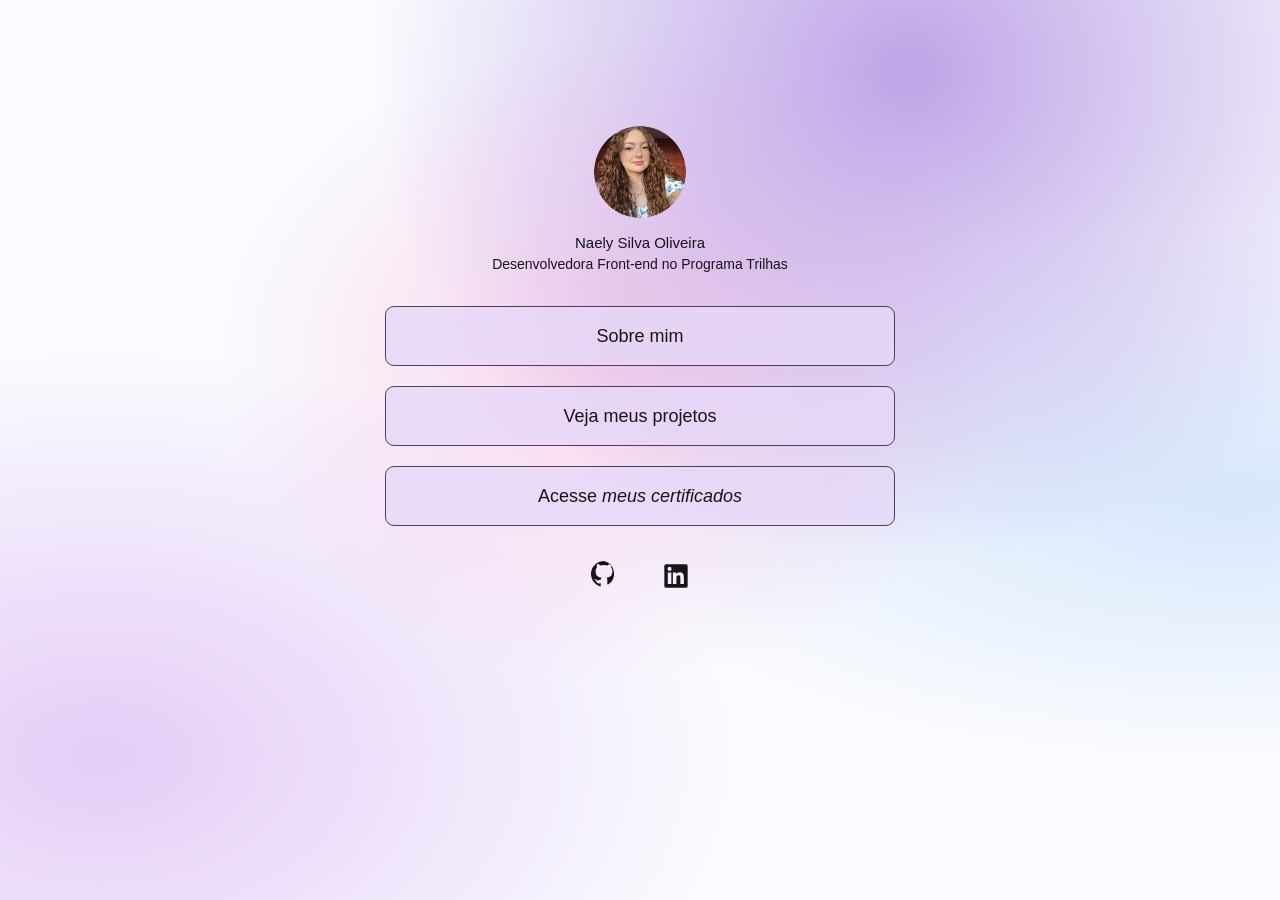
<file: index.html>
<!DOCTYPE html>
<html lang="pt-BR">
<head>
  <meta charset="UTF-8" />
  <meta name="viewport" content="width=device-width, initial-scale=1.0" />
  <meta name="description" content="Portfólio de Naely Silva Oliveira, estudante de Engenharia da Computação e desenvolvedora Front-end." />
  <title>Naely Silva Oliveira | Portfólio</title>
  <link rel="stylesheet" href="style.css" />
</head>
<body>
  <main class="pagina">
    <header class="perfil">
      <a href="index.html" aria-label="Ir para o início">
        <img class="foto-perfil" src="imagens/perfil.png" alt="Foto de Naely Silva Oliveira" onerror="this.style.display='none';this.nextElementSibling.style.display='grid'" />
        <span class="foto-reserva" aria-hidden="true">NS</span>
      </a>
      <h1>Naely Silva Oliveira</h1>
      <p>Desenvolvedora Front-end no Programa Trilhas</p>
    </header>

    <nav class="botoes-inicio" aria-label="Navegação principal">
      <a href="sobre.html">Sobre mim</a>
      <a href="projetos.html">Veja meus projetos</a>
     <a href="https://drive.google.com/drive/folders/14SPVD7hDMXBGm2DD8dzwmc9jp4beab71?usp=sharing"
   target="_blank"
   rel="noopener noreferrer">
   Acesse&nbsp;<em>meus certificados</em>
</a>
    </nav>

    <footer class="redes" aria-label="Redes sociais">
      <a href="https://github.com/silvanaely177-source" target="_blank" rel="noopener noreferrer" aria-label="GitHub de Naely" title="GitHub">
        <svg viewBox="0 0 24 24" aria-hidden="true"><path d="M12 .8a11.2 11.2 0 0 0-3.54 21.82c.56.1.77-.24.77-.54v-2.1c-3.13.68-3.79-1.33-3.79-1.33-.51-1.3-1.25-1.65-1.25-1.65-1.02-.7.08-.69.08-.69 1.13.08 1.73 1.16 1.73 1.16 1 .1.76.11 3.25-.72.1-.8.4-1.35.72-1.66-2.5-.28-5.13-1.25-5.13-5.55 0-1.23.44-2.24 1.16-3.04-.12-.28-.5-1.44.11-3 0 0 .95-.3 3.1 1.16a10.8 10.8 0 0 1 5.65 0c2.15-1.46 3.1-1.16 3.1-1.16.61 1.56.23 2.72.11 3 .72.8 1.15 1.81 1.15 3.04 0 4.31-2.63 5.27-5.14 5.55.41.36.77 1.07.77 2.15v3.19c0 .3.2.65.78.54A11.2 11.2 0 0 0 12 .8Z"/></svg>
      </a>
      <a href="https://www.linkedin.com/in/naely-silva-b963b2372/" target="_blank" rel="noopener noreferrer" aria-label="LinkedIn de Naely" title="LinkedIn"></a>
        <svg viewBox="0 0 24 24" aria-hidden="true"><path d="M20.45 2H3.55C2.69 2 2 2.68 2 3.52v16.96c0 .84.69 1.52 1.55 1.52h16.9c.86 0 1.55-.68 1.55-1.52V3.52c0-.84-.69-1.52-1.55-1.52ZM8 18.75H4.98V9H8v9.75ZM6.49 7.67a1.75 1.75 0 1 1 0-3.5 1.75 1.75 0 0 1 0 3.5Zm12.26 11.08h-3.01V14c0-1.13-.02-2.59-1.58-2.59-1.58 0-1.82 1.24-1.82 2.51v4.83H9.33V9h2.89v1.33h.04c.4-.76 1.39-1.56 2.86-1.56 3.06 0 3.63 2.01 3.63 4.62v5.36Z"/></svg>
      </a>
    </footer>
  </main>
</body>
</html>
</file>
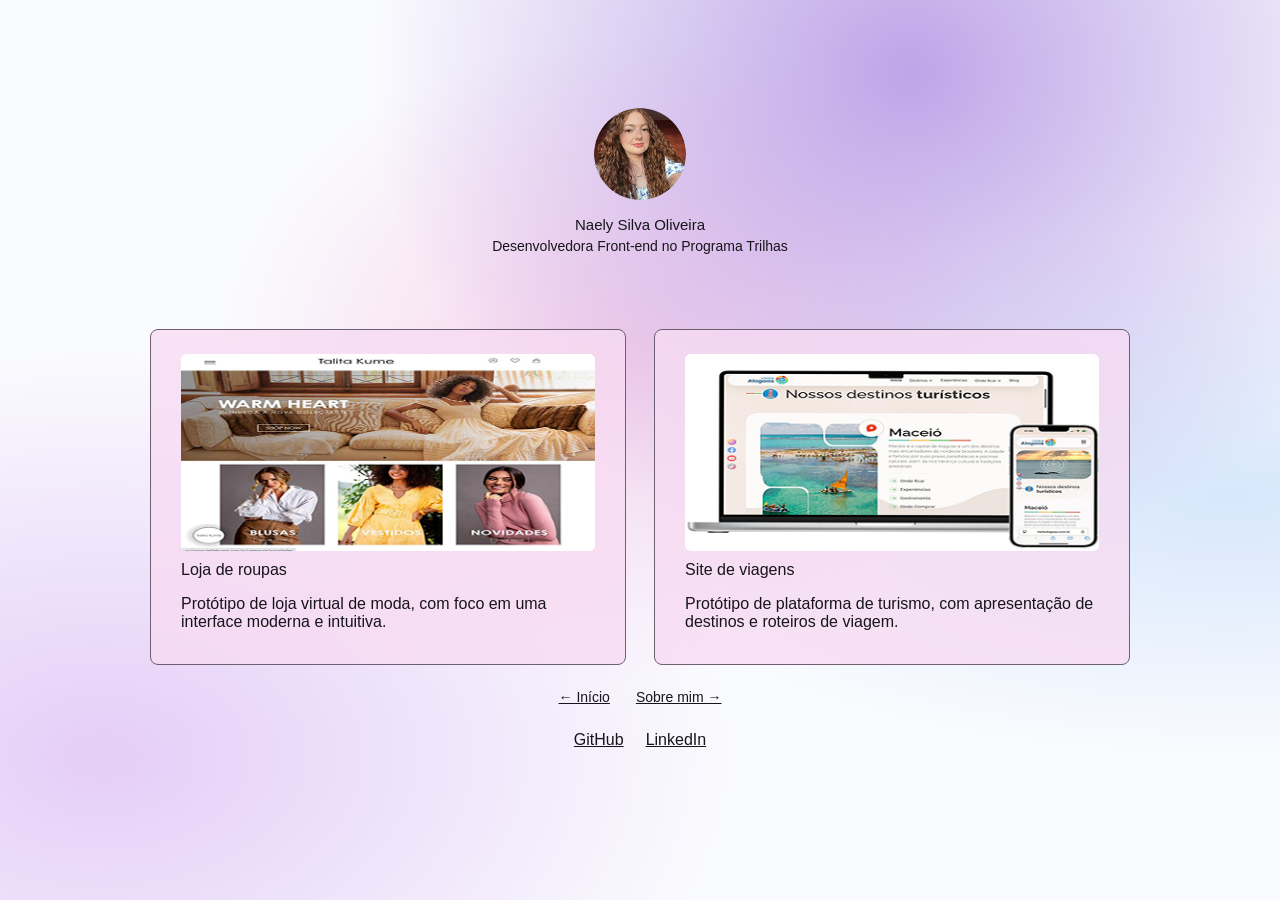
<file: projetos.html>
<!DOCTYPE html>
<html lang="pt-BR">
<head><meta charset="UTF-8"/><meta name="viewport" content="width=device-width, initial-scale=1.0"/><title>Projetos | Naely</title><link rel="stylesheet" href="style.css"></head>
<body>
  <main class="pagina pagina-interna">
    <header class="perfil">
      <a href="index.html" aria-label="Voltar ao início"><img class="foto-perfil" src="imagens/perfil.png" alt="Foto de Naely Silva Oliveira" onerror="this.style.display='none';this.nextElementSibling.style.display='grid'"/><span class="foto-reserva" aria-hidden="true">NS</span></a>
      <h1>Naely Silva Oliveira</h1><p>Desenvolvedora Front-end no Programa Trilhas</p>
    </header>
    <section class="grade-projetos" aria-label="Meus projetos">
      <article class="projeto">
        <img src="imagens/projeto-moda.png" alt="Prévia do projeto de loja de roupas" onerror="this.style.display='none'"/>
        <h2>Loja de roupas</h2>
        <p>Protótipo de loja virtual de moda, com foco em uma interface moderna e intuitiva.</p>
      </article>
      <article class="projeto">
        <img src="imagens/projeto-viagens.png" alt="Prévia do projeto de turismo" onerror="this.style.display='none'"/>
        <h2>Site de viagens</h2>
       <p>Protótipo de plataforma de turismo, com apresentação de destinos e roteiros de viagem.</p>
      </article>
    </section>
    <nav class="navegacao-interna"><a href="index.html">← Início</a><a href="sobre.html">Sobre mim →</a></nav>
<footer class="redes">
    <a href="https://github.com/silvanaely177-source"
       target="_blank"
       rel="noopener noreferrer">
        GitHub
    </a>

    <a href="https://www.linkedin.com/in/naely-silva-b963b2372/"
       target="_blank"
       rel="noopener noreferrer">
        LinkedIn
    </a>
</footer>  </main>
</body>
</html>
</file>
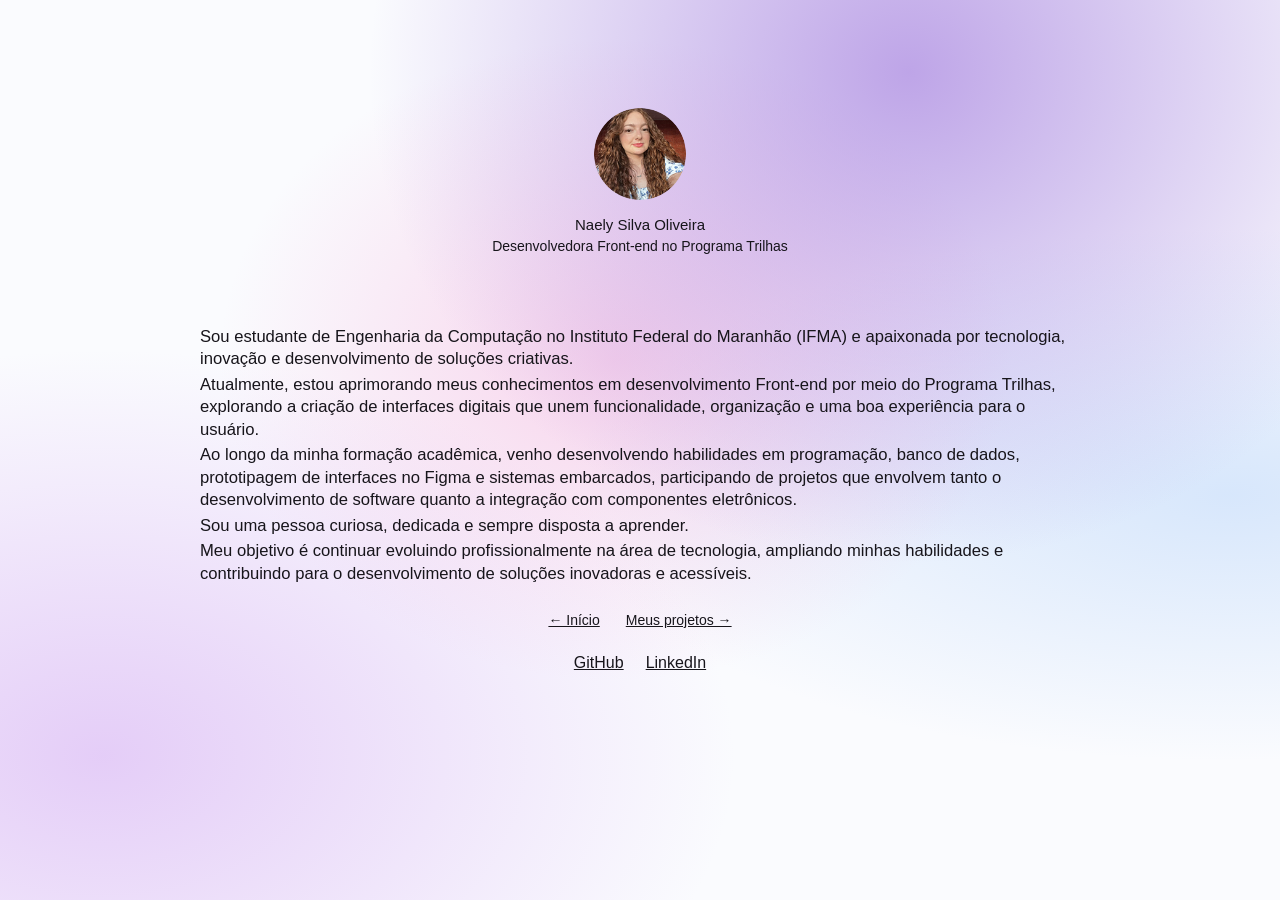
<file: sobre.html>
<!DOCTYPE html>
<html lang="pt-BR">
<head><meta charset="UTF-8"/><meta name="viewport" content="width=device-width, initial-scale=1.0"/><title>Sobre mim | Naely</title><link rel="stylesheet" href="style.css">
<body>
  <main class="pagina pagina-interna">
    <header class="perfil">
      <a href="index.html" aria-label="Voltar ao início"><img class="foto-perfil" src="imagens/perfil.png" alt="Foto de Naely Silva Oliveira" onerror="this.style.display='none';this.nextElementSibling.style.display='grid'"/><span class="foto-reserva" aria-hidden="true">NS</span></a>
      <h1>Naely Silva Oliveira</h1><p>Desenvolvedora Front-end no Programa Trilhas</p>
    </header>
    <section class="sobre" aria-labelledby="titulo-sobre">
      <h2 id="titulo-sobre" class="visualmente-oculto">Sobre mim</h2>
      <p>Sou estudante de Engenharia da Computação no Instituto Federal do Maranhão (IFMA) e apaixonada por tecnologia, inovação e desenvolvimento de soluções criativas.</p>
      <p>Atualmente, estou aprimorando meus conhecimentos em desenvolvimento Front-end por meio do Programa Trilhas, explorando a criação de interfaces digitais que unem funcionalidade, organização e uma boa experiência para o usuário.</p>
      <p>Ao longo da minha formação acadêmica, venho desenvolvendo habilidades em programação, banco de dados, prototipagem de interfaces no Figma e sistemas embarcados, participando de projetos que envolvem tanto o desenvolvimento de software quanto a integração com componentes eletrônicos.</p>
      <p>Sou uma pessoa curiosa, dedicada e sempre disposta a aprender.</p>
      <p>Meu objetivo é continuar evoluindo profissionalmente na área de tecnologia, ampliando minhas habilidades e contribuindo para o desenvolvimento de soluções inovadoras e acessíveis.</p>
    </section>
    <nav class="navegacao-interna"><a href="index.html">← Início</a><a href="projetos.html">Meus projetos →</a></nav>
    <footer class="redes"><a href="https://github.com/silvanaely177-source" target="_blank" rel="noopener noreferrer">GitHub</a><a href="https://www.linkedin.com/in/naely-silva-b963b2372/"
   target="_blank"
   rel="noopener noreferrer">
   LinkedIn
</a>
</footer>
  </main>
</body>
</html>
</file>
<file: style.css>
* { box-sizing: border-box; }
html { min-height: 100%; }
body { margin: 0; font-family: Arial, Helvetica, sans-serif; color: #17151b; background: #f7f6fc; }
a { color: inherit; }
.pagina {
  min-height: 100vh;
  width: 100%;
  display: flex;
  flex-direction: column;
  align-items: center;
  padding: clamp(44px, 14vh, 135px) 24px 50px;
  background:
    radial-gradient(ellipse at 71% 8%, rgba(159,120,220,.66), transparent 42%),
    radial-gradient(ellipse at 48% 40%, rgba(244,159,211,.43), transparent 42%),
    radial-gradient(ellipse at 8% 84%, rgba(210,166,242,.54), transparent 38%),
    radial-gradient(ellipse at 96% 55%, rgba(176,208,249,.47), transparent 38%),
    #fafbfe;
}
.perfil { display: flex; flex-direction: column; align-items: center; text-align: center; }
.foto-perfil, .foto-reserva { width: 92px; height: 92px; border-radius: 50%; object-fit: cover; }
.foto-reserva { display: none; place-items: center; background: #eee1f9; font-size: 25px; font-weight: bold; }
.perfil h1 { font-size: 15px; font-weight: 400; margin: 12px 0 5px; }
.perfil p { font-size: 14px; margin: 0; }
.botoes-inicio { display: grid; width: min(100%, 510px); gap: 20px; margin-top: 34px; }
.botoes-inicio a { min-height: 60px; border: 1px solid #4b4152; border-radius: 9px; background: rgba(230,216,249,.79); text-align: center; display: flex; justify-content: center; align-items: center; font-size: 18px; text-decoration: none; transition: transform .15s, background .15s; }
.botoes-inicio a:hover, .botoes-inicio a:focus-visible { background: #e0cafa; transform: translateY(-2px); }
.redes { display: flex; justify-content: center; align-items: center; gap: 22px; margin-top: 34px; }
.redes svg { width: 28px; height: 28px; fill: #16141a; }
.redes a:hover { opacity: .7; }
.pagina-interna { padding-top: clamp(42px, 12vh, 118px); }
.sobre { width: min(100%, 880px); font-size: clamp(15px, 1.3vw, 19px); line-height: 1.35; margin-top: 72px; }
.sobre p { margin: 0 0 3px; }
.grade-projetos { display: grid; grid-template-columns: repeat(2, minmax(0,1fr)); gap: 28px; width: min(100%, 980px); margin-top: 75px; }
.projeto { border: 1px solid #6e6072; border-radius: 8px; background: rgba(248,219,243,.78); padding: 24px 30px 17px; min-width: 0; }
.projeto img { display: block; width: 100%; aspect-ratio: 2.1 / 1; object-fit: cover; background: #fff; border-radius: 6px; }
.projeto h2 { font-size: 16px; font-weight: 400; margin: 10px 0 5px; }
.projeto a { display: inline-flex; gap: 10px; align-items: center; font-size: 17px; }
.projeto a span { font-size: 24px; text-decoration: none; }
.navegacao-interna { display: flex; gap: 26px; margin-top: 24px; font-size: 14px; }
.pagina-interna .redes { margin-top: 26px; }
.visualmente-oculto { position: absolute; width: 1px; height: 1px; padding: 0; margin: -1px; overflow: hidden; clip: rect(0,0,0,0); white-space: nowrap; border: 0; }
@media (max-width: 640px) {
  .pagina { padding: 55px 18px 35px; }
  .botoes-inicio { margin-top: 35px; gap: 15px; }
  .botoes-inicio a { font-size: 16px; min-height: 56px; }
  .grade-projetos { grid-template-columns: 1fr; margin-top: 45px; gap: 20px; }
  .projeto { padding: 17px; }
  .sobre { margin-top: 42px; line-height: 1.5; }
}


* {
    box-sizing: border-box;
}

html, body {
    max-width: 100%;
    overflow-x: hidden;
}


@media (max-width: 768px) {

    .pagina {
        width: 100%;
        min-height: 100vh;
        padding: 30px 20px;
    }

    .grade-projetos {
        display: grid;
        grid-template-columns: 1fr;
        gap: 20px;
        width: 100%;
    }

    .projeto {
        width: 100%;
        min-width: 0;
    }

    .projeto img {
        width: 100%;
        height: auto;
        display: block;
    }

    .botoes-inicio {
        width: 100%;
    }

    .botoes-inicio a {
        width: 100%;
    }
}

@media (max-width: 480px) {

    .perfil h1 {
        font-size: 22px;
        text-align: center;
    }

    .perfil p {
        font-size: 15px;
        text-align: center;
    }

    .projeto h2 {
        font-size: 20px;
    }

    .projeto p {
        font-size: 15px;
    }
}
</file>
